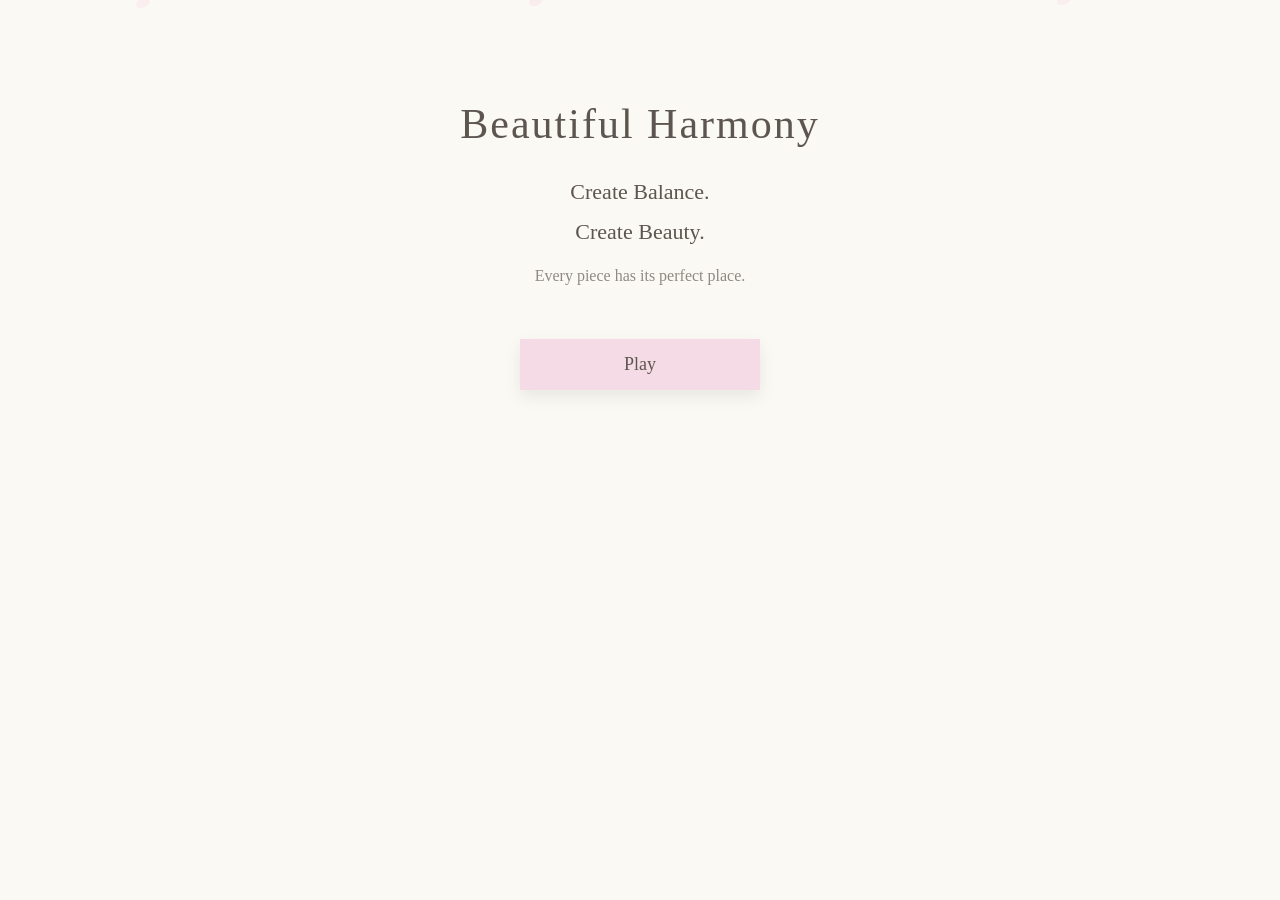
<file: index.html>
<!DOCTYPE html>
<html lang="ja">

<head>

<meta charset="UTF-8">
<meta name="viewport" content="width=device-width, initial-scale=1.0">

<title>Beautiful Harmony</title>

<link rel="stylesheet" href="style.css?v=0.6.1">

</head>

<body>

<!-- 花びらレイヤー -->
<div id="petals"></div>

<div class="container">

    <!-- タイトル -->

    <section id="titleScreen">

        <h1>Beautiful Harmony</h1>

        <p class="copy">

            Create Balance.<br>
            Create Beauty.

        </p>

        <p class="subcopy">

            Every piece has its perfect place.

        </p>

        <button id="playButton">

            Play

        </button>

    </section>

    <!-- テーマ選択 -->

    <section id="themeScreen" class="hidden">

        <h2>Theme</h2>

        <div class="themeButtons">

            <button id="colorsButton">

                🎨 Colors

            </button>

            <button disabled>

                💐 Bouquet

            </button>

            <button disabled>

                👩 Girls

            </button>

            <button disabled>

                ⚔️ Generals

            </button>

        </div>

        <div class="bestBox">

            <p>Best Harmony</p>

            <h3>--%</h3>

        </div>

    </section>

    <!-- Colors -->

    <section id="colorsScreen" class="hidden">

        <div class="header">

            <h2>🎨 Colors</h2>

            <button id="backButton">

                ← Theme

            </button>

        </div>

        <!-- JavaScriptがここへ25枚生成 -->

        <div id="board"></div>

        <button id="finishButton">

            満足

        </button>

    </section>

    <!-- 結果画面（まだ仮） -->

    <section id="resultScreen" class="hidden">

        <h2>Harmony</h2>

        <h1 id="scoreText">

            92%

        </h1>

        <p>

            ※採点画面は次回実装

        </p>

        <button id="retryButton">

            Themeへ戻る

        </button>

    </section>

</div>

<script src="main.js?v=0.9.0"></script>

</body>

</html>
</file>
<file: style.css>
/* =======================================================
   Beautiful Harmony
   Version 0.4.0
======================================================= */

*{
    box-sizing:border-box;
}

body{

    margin:0;

    background:#fbf9f4;

    color:#5d5650;

    font-family:
        "Hiragino Mincho ProN",
        "Yu Mincho",
        serif;

    overflow-x:hidden;

}

/* コンテナ */

.container{

    max-width:520px;

    margin:auto;

    padding:60px 24px 80px;

    text-align:center;

    position:relative;

    z-index:2;

}

/* 非表示 */

.hidden{

    display:none;

}

/* --------------------------
   花びら
--------------------------- */

#petals{

    position:fixed;

    inset:0;

    pointer-events:none;

    overflow:hidden;

    z-index:1;

}

.petal{

    position:fixed;

    top:-40px;

    left:0;

    width:14px;

    height:10px;

    background:#f6d5df;

    border-radius:70% 30% 70% 30%;

    opacity:.55;

    pointer-events:none;

    z-index:1;

    animation:float linear infinite;

    filter:drop-shadow(0 0 2px rgba(255,255,255,.7));

}


    

@keyframes float{

    0%{

        transform:
            translate3d(0,-60px,0)
            rotate(0deg);

    }

    25%{

        transform:
            translate3d(calc(var(--drift) * .4),25vh,0)
            rotate(90deg);

    }

    50%{

        transform:
            translate3d(calc(var(--drift) * .8),55vh,0)
            rotate(180deg);

    }

    75%{

        transform:
            translate3d(calc(var(--drift) * .5),80vh,0)
            rotate(260deg);

    }

    100%{

        transform:
            translate3d(var(--drift),115vh,0)
            rotate(360deg);

    }

}

/* --------------------------
   タイトル
--------------------------- */

h1{

    font-size:42px;

    font-weight:normal;

    margin-top:40px;

    margin-bottom:24px;

    letter-spacing:2px;

}

.copy{

    font-size:22px;

    line-height:1.8;

    margin-bottom:8px;

}

.subcopy{

    color:#908983;

    margin-bottom:46px;

}

/* --------------------------
   ボタン
--------------------------- */

button{

    width:240px;

    padding:15px;

    margin:8px;

    border:none;

    background:#f4dbe6;

    color:#5d5650;

    font-size:18px;

    font-family:inherit;

    cursor:pointer;

    transition:.2s;

    box-shadow:

        0 6px 16px rgba(0,0,0,.08);

}

button:hover{

    transform:translateY(-2px);

}

button:active{

    transform:scale(.98);

}

button:disabled{

    opacity:.45;

}

/* --------------------------
   Theme
--------------------------- */

.themeButtons{

    display:flex;

    flex-direction:column;

    align-items:center;

}

.bestBox{

    margin-top:40px;

}

/* --------------------------
   Colors
--------------------------- */

.header{

    display:flex;

    justify-content:space-between;

    align-items:center;

    margin-bottom:28px;

}

#backButton{

    width:110px;

    font-size:14px;

}

/* --------------------------
   盤面
--------------------------- */

#board{

    position:relative;

    width:360px;

    height:330px;

    margin:0 auto 34px;

}

/* --------------------------
   ダイヤタイル
--------------------------- */

.tile{
    position:absolute;

    width:60px;
    height:60px;

    clip-path:polygon(
        50% 0%,
        100% 50%,
        50% 100%,
        0% 50%
    );

    overflow:hidden;

    display:flex;
    justify-content:center;
    align-items:center;

    cursor:pointer;

    /* ぷっくり感 */
box-shadow:
    0 5px 8px rgba(0,0,0,.10),
    0 9px 16px rgba(0,0,0,.07);

    transition:
        transform .18s,
        box-shadow .18s;

    margin-top:-8px;

    touch-action:none;
}

.tile::before{

    content:"";

    position:absolute;

    inset:0;

    clip-path:polygon(
        50% 0%,
        100% 50%,
        50% 100%,
        0% 50%
    );

    background:
        radial-gradient(
            ellipse at 42% 35%,
            rgba(255,255,255,.65) 0%,
            rgba(255,255,255,.28) 28%,
            rgba(255,255,255,0) 58%
        );

    pointer-events:none;

    z-index:1;

}

.tile::after{

    content:"";

    position:absolute;

    inset:0;

    clip-path:polygon(
        50% 0%,
        100% 50%,
        50% 100%,
        0% 50%
    );

    background:
        radial-gradient(
            ellipse at 65% 72%,
            rgba(80,70,70,.12) 0%,
            rgba(80,70,70,.04) 32%,
            rgba(80,70,70,0) 62%
        );

    pointer-events:none;

    z-index:1;

}

.tile span{

    

    color:#fffdf8;

    font-size:22px;

    font-weight:bold;

    position:relative;

    z-index:2;

    text-shadow:

        1px 1px 0 #d7b04a,

       -1px 1px 0 #d7b04a,

        1px -1px 0 #d7b04a,

       -1px -1px 0 #d7b04a,

        0 2px 3px rgba(0,0,0,.18);

}

.tile:hover{

    transform:scale(1.06);

    box-shadow:
    0 7px 12px rgba(0,0,0,.12),
    0 0 10px rgba(255,255,255,.45);

}


.offset{

    margin-left:32px;

}

/* パステルカラー */

.pink{
    background:
        radial-gradient(
            circle at 35% 30%,
            #fff0f6 0%,
            #f2c5d8 45%,
            #e5abc5 100%
        );
}

.rose{
    background:
        radial-gradient(
            circle at 35% 30%,
            #f6d2d5 0%,
            #d98c9b 45%,
            #c87586 100%
        );
}

.blue{

    background:#cfe7f7;

}

.purple{

    background:#ddd3f6;

}

.green{

    background:#d9eccd;

}

.silver{

    background:#d9d9df;

}

.yellow{
    background:
        radial-gradient(
            circle at 35% 30%,
            #fffde0 0%,
            #f8ed91 45%,
            #e8d866 100%
        );
}

/* --------------------------
   満足ボタン
--------------------------- */

#finishButton{

    margin-top:18px;

}

/* --------------------------
   結果
--------------------------- */

#scoreText{

    font-size:64px;

    margin:20px 0;

}

/* --------------------------
   ティアラ
--------------------------- */

.crown{

    position:absolute;

    top:8px;

    left:50%;

    transform:translateX(-50%);

    font-size:13px;

    line-height:1;

    pointer-events:none;

    z-index:4;

    filter:
        drop-shadow(0 0 2px rgba(255,245,180,.9))
        drop-shadow(0 0 4px rgba(255,230,120,.5));

    animation:crownGlow 2.8s ease-in-out infinite;

}
    

@keyframes crownGlow{

    0%{

        filter:

        drop-shadow(0 0 2px rgba(255,245,180,.8))
        drop-shadow(0 0 4px rgba(255,220,120,.4));

    }

    50%{

        filter:

        drop-shadow(0 0 5px rgba(255,250,200,1))
        drop-shadow(0 0 10px rgba(255,220,120,.9));

    }

    100%{

        filter:

        drop-shadow(0 0 2px rgba(255,245,180,.8))
        drop-shadow(0 0 4px rgba(255,220,120,.4));

    }

}

/* --------------------------

   ドラッグ中

--------------------------- */
.tile.dragging{

    transform:scale(1.14);

    box-shadow:
        inset 0 3px 6px rgba(255,255,255,.9),
        0 8px 18px rgba(0,0,0,.20),
        0 0 12px rgba(255,255,255,.7);

}

/* --------------------------
   タイル操作
--------------------------- */

.tile{
    touch-action:none;
    user-select:none;
    -webkit-user-select:none;
    -webkit-touch-callout:none;
    -webkit-tap-highlight-color:transparent;
}

.tile span{
    user-select:none;
    -webkit-user-select:none;
    -webkit-touch-callout:none;
    pointer-events:none;
}

.tile.dragging{

    transform:scale(1.12);

    z-index:100;

    box-shadow:
        0 10px 22px rgba(0,0,0,.22),
        0 0 14px rgba(255,255,255,.75);

}
</file>
